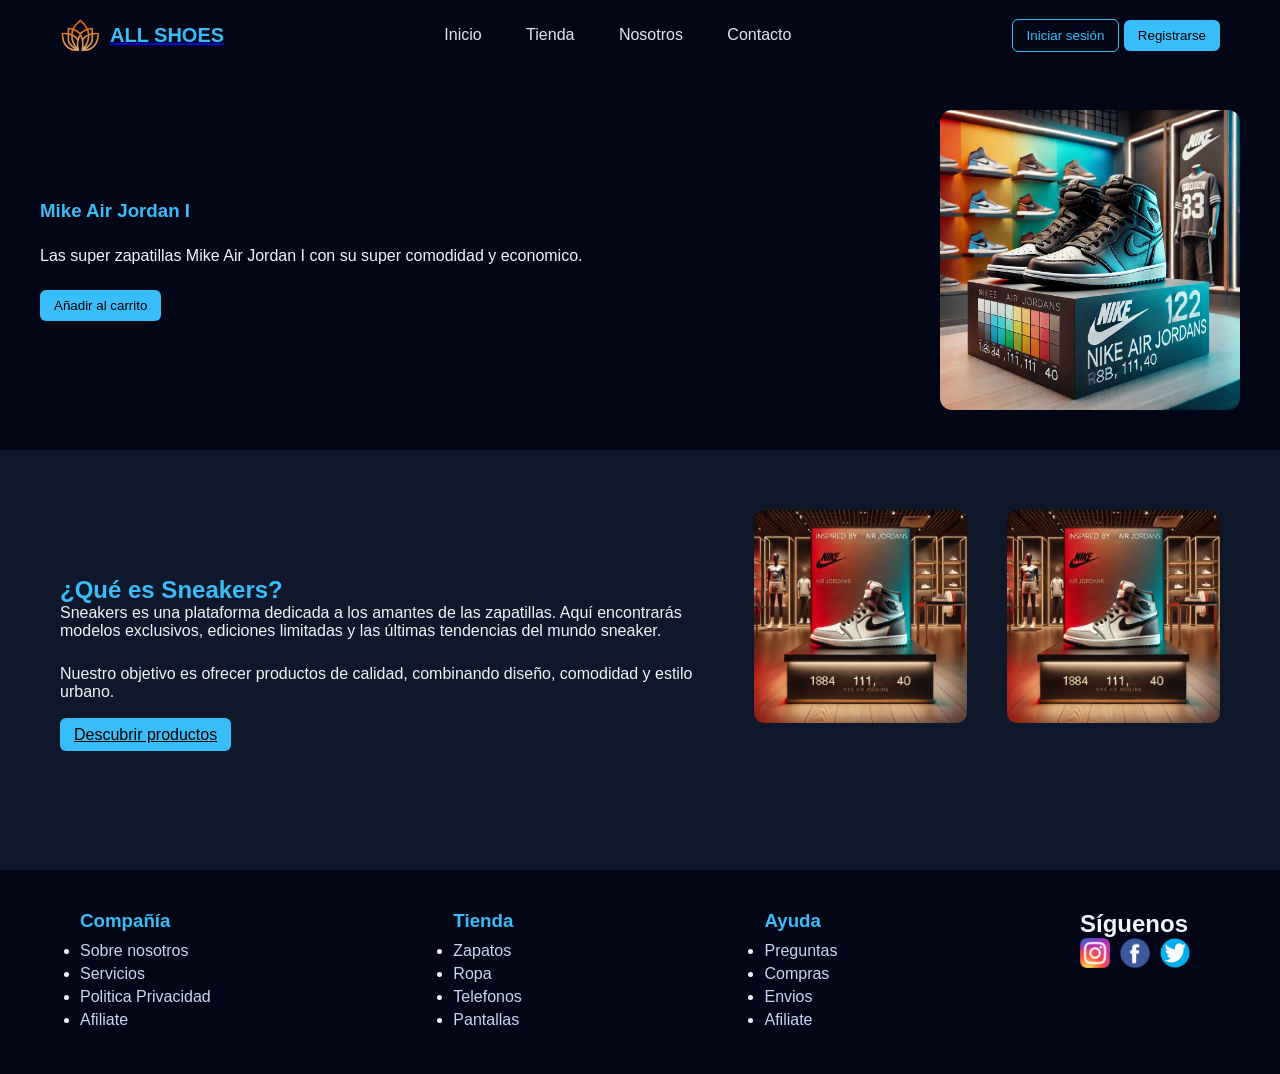
<file: index.html>
<!DOCTYPE html>
<html lang="es">

<head>
    <meta charset="UTF-8">
    <meta name="viewport" content="width=device-width, initial-scale=1.0">
    <title>Inicio - ALL SHOES</title>
    <link rel="stylesheet" href="css\estilos.css">
</head>

<body>

    <header class="encabezado">
        <a href="index.html" class="logo">
            <img src="ALUMNOS_MATERIAL\ALUMNOS_MATERIAL\RECURSOS\images\Logo.png" alt="Logo Sneakers">
            <span>ALL SHOES</span>
        </a>

        <nav class="menu">
            <a href="index.html">Inicio</a>
            <a href="html\tienda.html">Tienda</a>
            <a href="html\nosotros.html">Nosotros</a>
            <a href="html\contactos.html">Contacto</a>
        </nav>

        <div>
            <button class="boton-secundario">Iniciar sesión</button>
            <button class="boton-principal">Registrarse</button>
        </div>
    </header>

    <main>

        <section class="seccion-principal">
            <div class="carrusel">

                <article class="diapositiva">
                    <div>
                        <h1 class="titulo">Mike Air Jordan I</h1>
                        <p class="parrafo">Las super zapatillas Mike Air Jordan I con su super comodidad y economico.</p>
                        <button class="boton-principal">Añadir al carrito</button>
                    </div>
                    <img src="ALUMNOS_MATERIAL\ALUMNOS_MATERIAL\RECURSOS\images\main\sneakers1.jpeg"
                        alt="Imagen producto 1">
                </article>

                <article class="diapositiva">
                    <div>
                        <h1 class="titulo">Mike Jump Vision</h1>
                        <p class="parrafo">Las Mike Jump Vision, las zapatillas con las que podras llegar hasta el espacio de un solo
                            salto junto con su extra comodidad y ayuda en la amortiguación.</p>
                        <button class="boton-principal">Añadir al carrito</button>
                    </div>
                    <img src="ALUMNOS_MATERIAL\ALUMNOS_MATERIAL\RECURSOS\images\main\sneakers3.jpeg"
                        alt="Imagen producto 2">
                </article>

                 <article class="diapositiva">
                    <div>
                        <h1 class="titulo">Mike Air Jordan I</h1>
                        <p class="parrafo">Las super zapatillas Mike Air Jordan I con su super comodidad y economico.</p>
                        <button class="boton-principal">Añadir al carrito</button>
                    </div>
                    <img src="ALUMNOS_MATERIAL\ALUMNOS_MATERIAL\RECURSOS\images\main\sneakers1.jpeg"
                        alt="Imagen producto 1">
                </article>

                <article class="diapositiva">
                    <div>
                        <h1 class="titulo">Mike Jump Vision</h1>
                        <p class="parrafo">Las Mike Jump Vision, las zapatillas con las que podras llegar hasta el espacio de un solo
                            salto junto con su extra comodidad y ayuda en la amortiguación.</p>
                        <button class="boton-principal">Añadir al carrito</button>
                    </div>
                    <img src="ALUMNOS_MATERIAL\ALUMNOS_MATERIAL\RECURSOS\images\main\sneakers3.jpeg"
                        alt="Imagen producto 2">
                </article>

            </div>
        </section>
        <section class="que-es-sneakers animar-entrada">
            <div class="contenido-sneakers">

                <div class="texto-sneakers">
                    <h2>¿Qué es Sneakers?</h2>
                    <p class="parrafo-sneaker">
                        Sneakers es una plataforma dedicada a los amantes de las zapatillas.
                        Aquí encontrarás modelos exclusivos, ediciones limitadas y las últimas
                        tendencias del mundo sneaker.
                    </p>
                    <p class="parrafo-sneaker">
                        Nuestro objetivo es ofrecer productos de calidad, combinando diseño,
                        comodidad y estilo urbano.
                    </p>
                    <a href="tienda.html" class="boton-principal">Descubrir productos</a>
                </div>

                <div class="imagen-sneakers">
                    <img src="ALUMNOS_MATERIAL\ALUMNOS_MATERIAL\RECURSOS\images\main\sneakers4.jpeg"
                        alt="Zapatillas deportivas Sneakers">
                </div>
                  <div class="imagen-sneakers">
                    <img src="ALUMNOS_MATERIAL\ALUMNOS_MATERIAL\RECURSOS\images\main\sneakers4.jpeg"
                        alt="Zapatillas deportivas Sneakers">
                </div>
            </div>
        </section>
    </main>

    <footer class="pie">
        <div class="contenedor-pie">

            <div>
                <h3>Compañía</h3>
                <ul>
                    <li><a href="#">Sobre nosotros</a></li>
                    <li><a href="#">Servicios</a></li>
                    <li><a href="#">Politica Privacidad</a></li>
                    <li><a href="#">Afiliate</a></li>
                </ul>
            </div>

            <div>
                <h3>Tienda</h3>
                <ul>
                    <li><a href="#">Zapatos</a></li>
                    <li><a href="#">Ropa</a></li>
                    <li><a href="#">Telefonos</a></li>
                    <li><a href="#">Pantallas</a></li>
                </ul>
            </div>

            <div>
                <h3>Ayuda</h3>
                <ul>
                    <li><a href="#">Preguntas</a></li>
                    <li><a href="#">Compras</a></li>
                    <li><a href="#">Envios</a></li>
                    <li><a href="#">Afiliate</a></li>
                </ul>
            </div>
            <section class="seccion-redes">
    <h2>Síguenos</h2>

    <div class="iconos-redes">
        <a href="#" aria-label="Instagram">
            <img src="ALUMNOS_MATERIAL\ALUMNOS_MATERIAL\RECURSOS\images\nosotros\instagram-logo.png" alt="Instagram">
        </a>

        <a href="#" aria-label="Facebook">
            <img src="ALUMNOS_MATERIAL\ALUMNOS_MATERIAL\RECURSOS\images\nosotros\facebook-icon.png" alt="Facebook">
        </a>

        <a href="#" aria-label="Twitter">
            <img src="ALUMNOS_MATERIAL\ALUMNOS_MATERIAL\RECURSOS\images\nosotros\twitter-icon.png" alt="Twitter">
        </a>
    </div>

        </div>
    </footer>

</body>

</html>
</file>
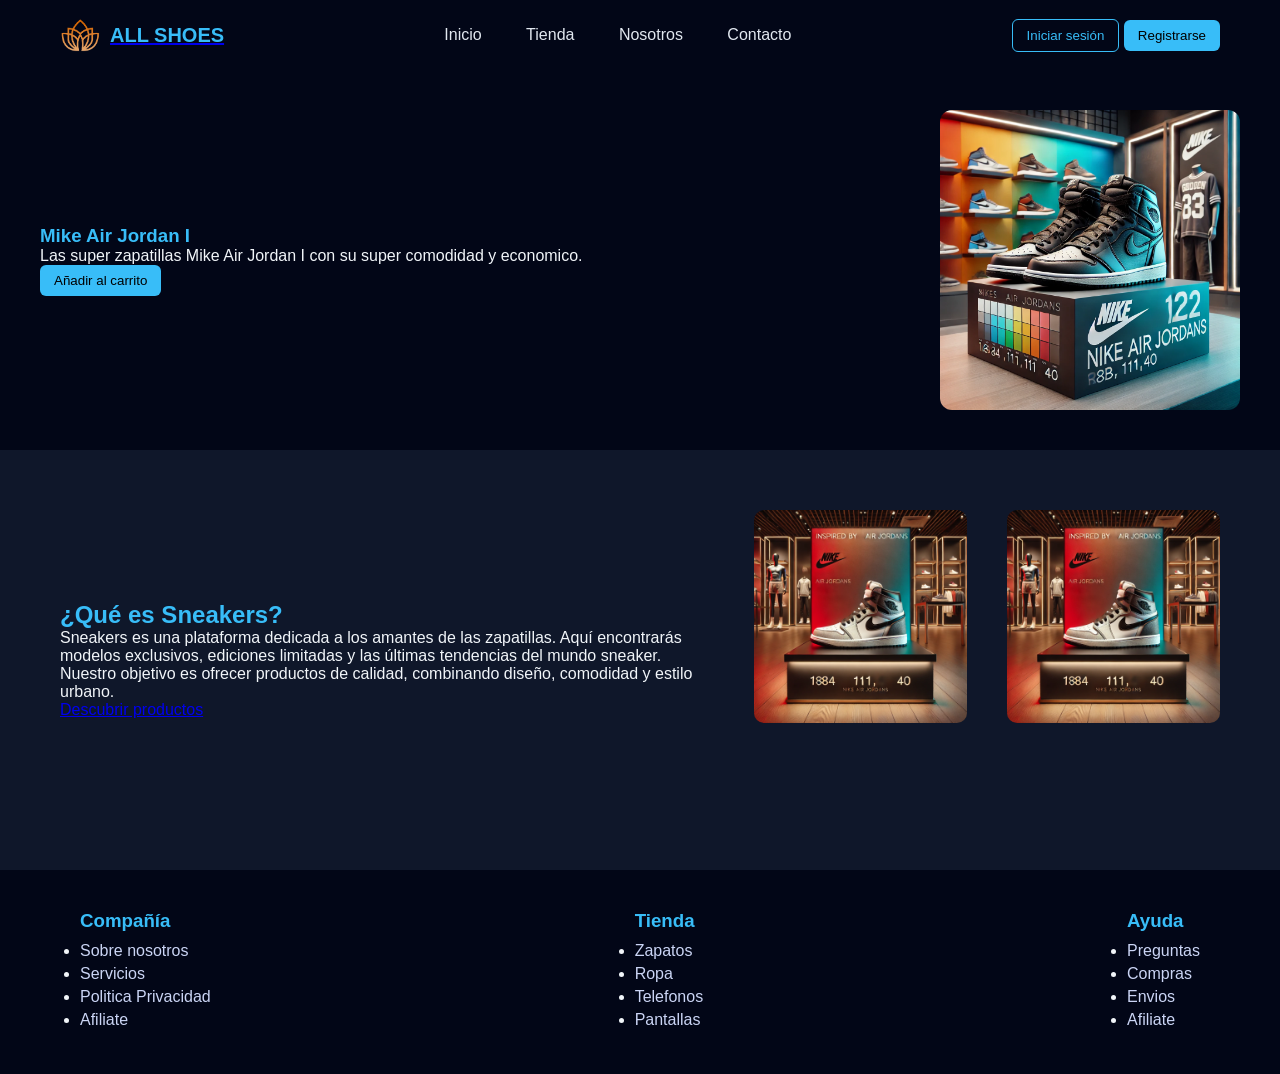
<file: inicio.html>
<!DOCTYPE html>
<html lang="es">

<head>
    <meta charset="UTF-8">
    <meta name="viewport" content="width=device-width, initial-scale=1.0">
    <title>Inicio - ALL SHOES</title>
    <link rel="stylesheet" href="css\estilos.css">
</head>

<body>

    <header class="encabezado">
        <a href="index.html" class="logo">
            <img src="ALUMNOS_MATERIAL\ALUMNOS_MATERIAL\RECURSOS\images\Logo.png" alt="Logo Sneakers">
            <span>ALL SHOES</span>
        </a>

        <nav class="menu">
            <a href="inicio.html">Inicio</a>
            <a href="html\tienda.html">Tienda</a>
            <a href="html\nosotros.html">Nosotros</a>
            <a href="html\contactos.html">Contacto</a>
        </nav>

        <div>
            <button class="boton-secundario">Iniciar sesión</button>
            <button class="boton-principal">Registrarse</button>
        </div>
    </header>

    <main>

        <section class="seccion-principal">
            <div class="carrusel">

                <article class="diapositiva">
                    <div>
                        <h1>Mike Air Jordan I</h1>
                        <p>Las super zapatillas Mike Air Jordan I con su super comodidad y economico.</p>
                        <button class="boton-principal">Añadir al carrito</button>
                    </div>
                    <img src="ALUMNOS_MATERIAL\ALUMNOS_MATERIAL\RECURSOS\images\main\sneakers1.jpeg"
                        alt="Imagen producto 1">
                </article>

                <article class="diapositiva">
                    <div>
                        <h1>Mike Jump Vision</h1>
                        <p>Las Mike Jump Vision, las zapatillas con las que podras llegar hasta el espacio de un solo
                            salto junto con su extra comodidad y ayuda en la amortiguación.</p>
                        <button class="boton-principal">Añadir al carrito</button>
                    </div>
                    <img src="ALUMNOS_MATERIAL\ALUMNOS_MATERIAL\RECURSOS\images\main\sneakers3.jpeg"
                        alt="Imagen producto 2">
                </article>

            </div>
        </section>
        <section class="que-es-sneakers animar-entrada">
            <div class="contenido-sneakers">

                <div class="texto-sneakers">
                    <h2>¿Qué es Sneakers?</h2>
                    <p>
                        Sneakers es una plataforma dedicada a los amantes de las zapatillas.
                        Aquí encontrarás modelos exclusivos, ediciones limitadas y las últimas
                        tendencias del mundo sneaker.
                    </p>
                    <p>
                        Nuestro objetivo es ofrecer productos de calidad, combinando diseño,
                        comodidad y estilo urbano.
                    </p>
                    <a href="tienda.html" class="boton">Descubrir productos</a>
                </div>

                <div class="imagen-sneakers">
                    <img src="ALUMNOS_MATERIAL\ALUMNOS_MATERIAL\RECURSOS\images\main\sneakers4.jpeg"
                        alt="Zapatillas deportivas Sneakers">
                </div>
                  <div class="imagen-sneakers">
                    <img src="ALUMNOS_MATERIAL\ALUMNOS_MATERIAL\RECURSOS\images\main\sneakers4.jpeg"
                        alt="Zapatillas deportivas Sneakers">
                </div>
            </div>
        </section>
    </main>

    <footer class="pie">
        <div class="contenedor-pie">

            <div>
                <h3>Compañía</h3>
                <ul>
                    <li><a href="#">Sobre nosotros</a></li>
                    <li><a href="#">Servicios</a></li>
                    <li><a href="#">Politica Privacidad</a></li>
                    <li><a href="#">Afiliate</a></li>
                </ul>
            </div>

            <div>
                <h3>Tienda</h3>
                <ul>
                    <li><a href="#">Zapatos</a></li>
                    <li><a href="#">Ropa</a></li>
                    <li><a href="#">Telefonos</a></li>
                    <li><a href="#">Pantallas</a></li>
                </ul>
            </div>

            <div>
                <h3>Ayuda</h3>
                <ul>
                    <li><a href="#">Preguntas</a></li>
                    <li><a href="#">Compras</a></li>
                    <li><a href="#">Envios</a></li>
                    <li><a href="#">Afiliate</a></li>
                </ul>
            </div>

        </div>
    </footer>

</body>

</html>
</file>
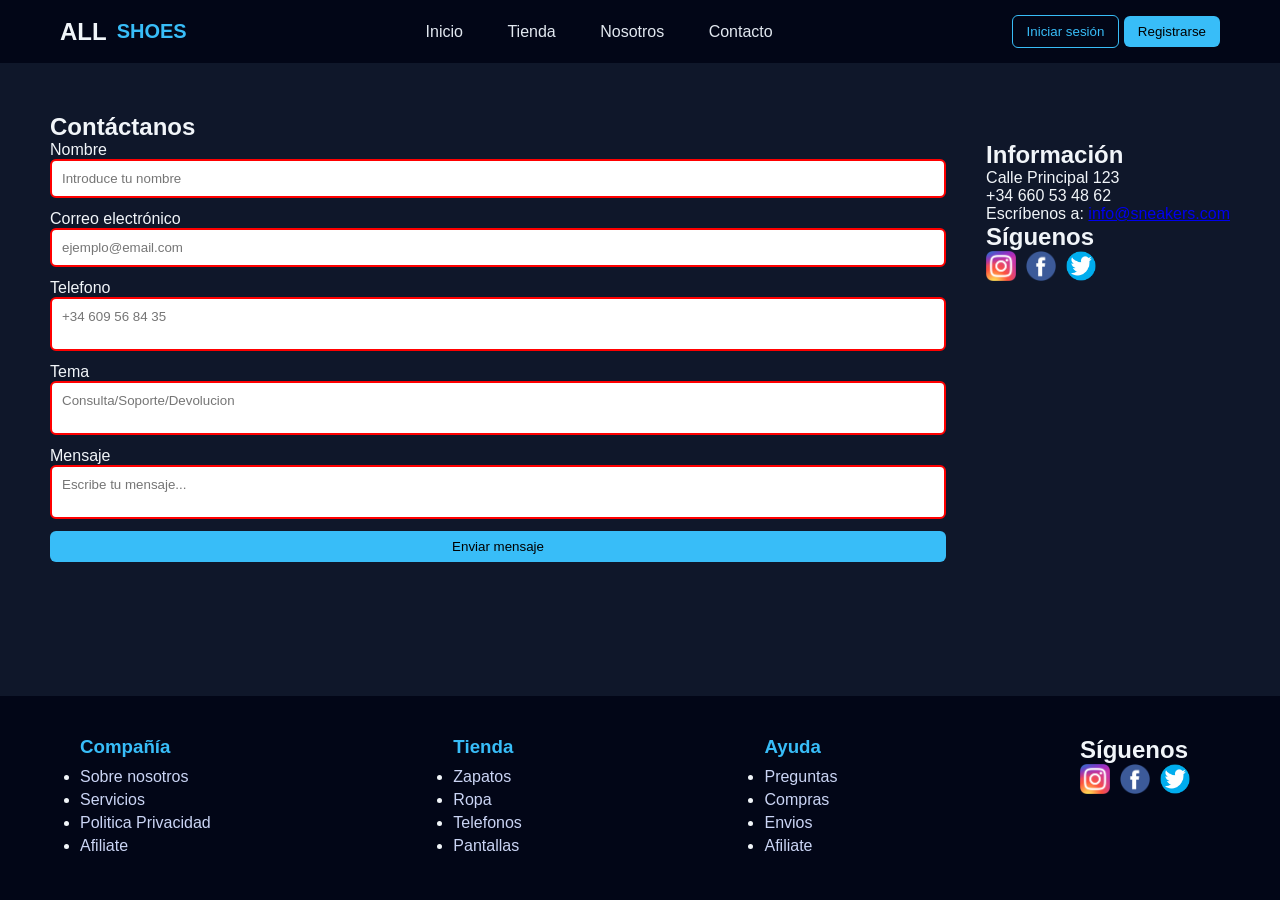
<file: html/contactos.html>
<!DOCTYPE html>
<html lang="es">
<head>
<meta charset="UTF-8">
<meta name="viewport" content="width=device-width, initial-scale=1.0">
<title>Contacto - ALL SHOES</title>
<link rel="stylesheet" href="..\css\estilos.css">
</head>
<body>

<header class="encabezado">
<div class="logo">ALL <span>SHOES</span></div>

<nav class="menu">
<a href="..\index.html">Inicio</a>
<a href="tienda.html">Tienda</a>
<a href="nosotros.html">Nosotros</a>
<a href="contactos.html">Contacto</a>
</nav>

<div>
<button class="boton-secundario">Iniciar sesión</button>
<button class="boton-principal">Registrarse</button>
</div>
</header>

<main>

<section class="seccion-contacto">

<h1>Contáctanos</h1>

<div class="contenedor-contacto">

<form action="#" method="post">

<label for="nombre">Nombre</label>
<input type="text" id="nombre" name="nombre" placeholder="Introduce tu nombre" required>

<label for="correo">Correo electrónico</label>
<input type="email" id="correo" name="correo" placeholder="ejemplo@email.com" required>

<label for="telefono">Telefono</label>
<textarea id="telefono" name="telefono" placeholder="+34 609 56 84 35" required></textarea>

<label for="TEMA">Tema</label>
<textarea id="Tema" name="Tema" placeholder="Consulta/Soporte/Devolucion" required></textarea>



<label for="mensaje">Mensaje</label>
<textarea id="mensaje" name="mensaje" placeholder="Escribe tu mensaje..." required></textarea>

<button type="submit" class="boton-principal">Enviar mensaje</button>

</form>

<div>
<h2>Información</h2>
<p> Calle Principal 123</p>
<p> +34 660 53 48 62</p>
<p>
    Escríbenos a:
    <a href="mailto:info@sneakers.com">
        info@sneakers.com
    </a>
</p>

<section class="seccion-redes">
    <h2>Síguenos</h2>

    <div class="iconos-redes">
        <a href="#" aria-label="Instagram">
            <img src="..\ALUMNOS_MATERIAL\ALUMNOS_MATERIAL\RECURSOS\images\nosotros\instagram-logo.png" alt="Instagram">
        </a>

        <a href="#" aria-label="Facebook">
            <img src="..\ALUMNOS_MATERIAL\ALUMNOS_MATERIAL\RECURSOS\images\nosotros\facebook-icon.png" alt="Facebook">
        </a>

        <a href="#" aria-label="Twitter">
            <img src="..\ALUMNOS_MATERIAL\ALUMNOS_MATERIAL\RECURSOS\images\nosotros\twitter-icon.png" alt="Twitter">
        </a>
    </div>
</section>
</div>

</div>

</section>

</main>

<footer class="pie">
<div class="contenedor-pie">

<div>
<h3>Compañía</h3>
<ul>
<li><a href="#">Sobre nosotros</a></li>
<li><a href="#">Servicios</a></li>
<li><a href="#">Politica Privacidad</a></li>
<li><a href="#">Afiliate</a></li>
</ul>
</div>

<div>
<h3>Tienda</h3>
<ul>
<li><a href="#">Zapatos</a></li>
<li><a href="#">Ropa</a></li>
<li><a href="#">Telefonos</a></li>
<li><a href="#">Pantallas</a></li>
</ul>
</div>

<div>
<h3>Ayuda</h3>
<ul>
<li><a href="#">Preguntas</a></li>
<li><a href="#">Compras</a></li>
<li><a href="#">Envios</a></li>
<li><a href="#">Afiliate</a></li>
</ul>
</div>
<section class="seccion-redes">
    <h2>Síguenos</h2>

    <div class="iconos-redes">
        <a href="#" aria-label="Instagram">
            <img src="..\ALUMNOS_MATERIAL\ALUMNOS_MATERIAL\RECURSOS\images\nosotros\instagram-logo.png" alt="Instagram">
        </a>

        <a href="#" aria-label="Facebook">
            <img src="..\ALUMNOS_MATERIAL\ALUMNOS_MATERIAL\RECURSOS\images\nosotros\facebook-icon.png" alt="Facebook">
        </a>

        <a href="#" aria-label="Twitter">
            <img src="..\ALUMNOS_MATERIAL\ALUMNOS_MATERIAL\RECURSOS\images\nosotros\twitter-icon.png" alt="Twitter">
        </a>
    </div>


</div>
</footer>

</body>
</html>
</file>
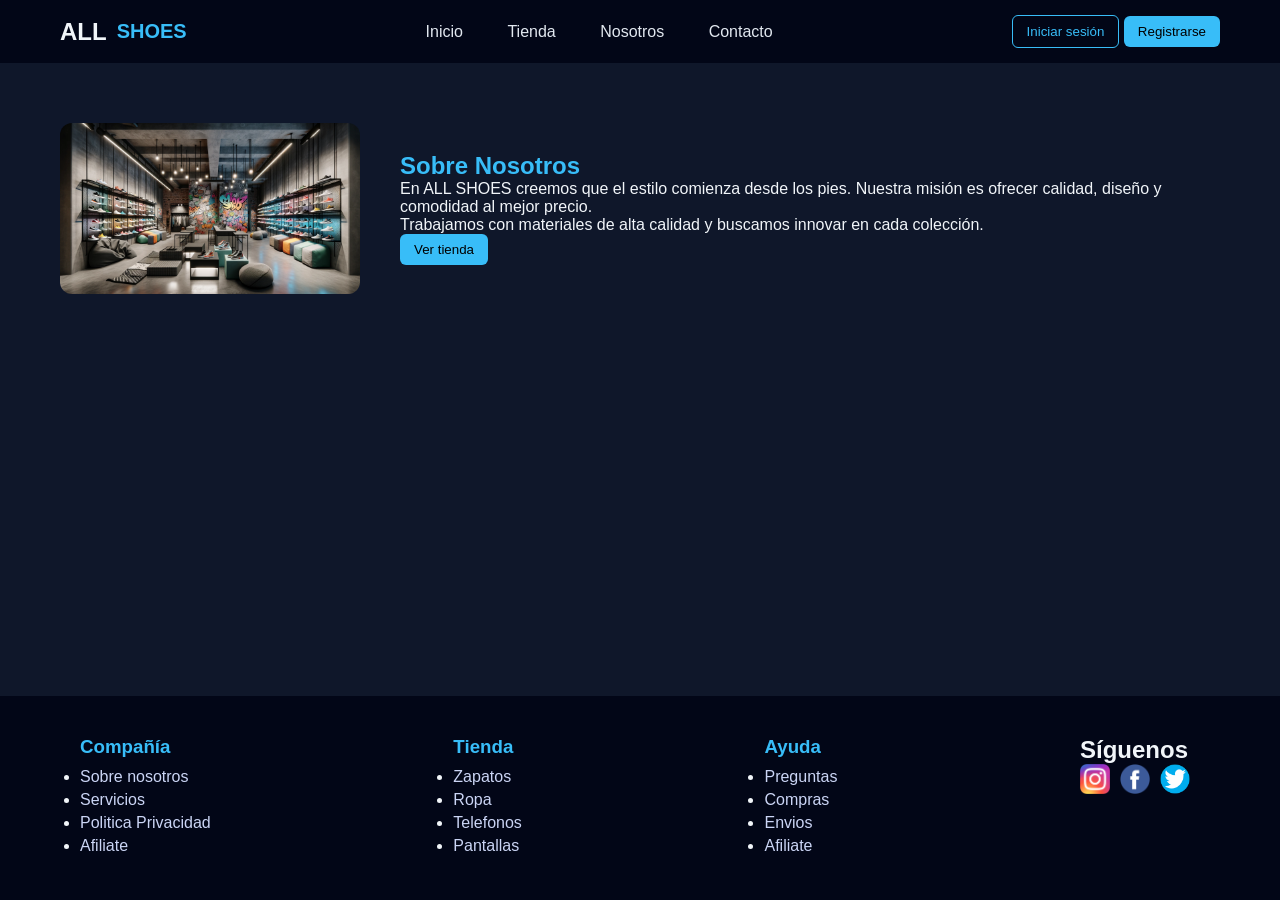
<file: html/nosotros.html>
<!DOCTYPE html>
<html lang="es">
<head>
<meta charset="UTF-8">
<meta name="viewport" content="width=device-width, initial-scale=1.0">
<title>Nosotros - ALL SHOES</title>
<link rel="stylesheet" href="..\css\estilos.css">
</head>
<body>

<header class="encabezado">
<div class="logo">ALL <span>SHOES</span></div>

<nav class="menu">
<a href="..\index.html">Inicio</a>
<a href="tienda.html">Tienda</a>
<a href="nosotros.html">Nosotros</a>
<a href="contactos.html">Contacto</a>
</nav>

<div>
<button class="boton-secundario">Iniciar sesión</button>
<button class="boton-principal">Registrarse</button>
</div>
</header>

<main>

<section class="seccion-nosotros">

<img src="..\ALUMNOS_MATERIAL\ALUMNOS_MATERIAL\RECURSOS\images\nosotros\tienda.webp" alt="Imagen sobre la empresa">

<div class="texto-nosotros">
<h1>Sobre Nosotros</h1>
<p>
En ALL SHOES creemos que el estilo comienza desde los pies.
Nuestra misión es ofrecer calidad, diseño y comodidad al mejor precio.
</p>

<p>
Trabajamos con materiales de alta calidad y buscamos innovar
en cada colección.
</p>

<button class="boton-principal">Ver tienda</button>
</div>

</section>

</main>

<footer class="pie">
<div class="contenedor-pie">

<div>
<h3>Compañía</h3>
<ul>
<li><a href="#">Sobre nosotros</a></li>
<li><a href="#">Servicios</a></li>
<li><a href="#">Politica Privacidad</a></li>
<li><a href="#">Afiliate</a></li>
</ul>
</div>

<div>
<h3>Tienda</h3>
<ul>
<li><a href="#">Zapatos</a></li>
<li><a href="#">Ropa</a></li>
<li><a href="#">Telefonos</a></li>
<li><a href="#">Pantallas</a></li>
</ul>
</div>

<div>
<h3>Ayuda</h3>
<ul>
<li><a href="#">Preguntas</a></li>
<li><a href="#">Compras</a></li>
<li><a href="#">Envios</a></li>
<li><a href="#">Afiliate</a></li>
</ul>
</div>
<section class="seccion-redes">
    <h2>Síguenos</h2>

    <div class="iconos-redes">
        <a href="#" aria-label="Instagram">
            <img src="..\ALUMNOS_MATERIAL\ALUMNOS_MATERIAL\RECURSOS\images\nosotros\instagram-logo.png" alt="Instagram">
        </a>

        <a href="#" aria-label="Facebook">
            <img src="..\ALUMNOS_MATERIAL\ALUMNOS_MATERIAL\RECURSOS\images\nosotros\facebook-icon.png" alt="Facebook">
        </a>

        <a href="#" aria-label="Twitter">
            <img src="..\ALUMNOS_MATERIAL\ALUMNOS_MATERIAL\RECURSOS\images\nosotros\twitter-icon.png" alt="Twitter">
        </a>
    </div>

</div>
</footer>

</body>
</html>
</file>
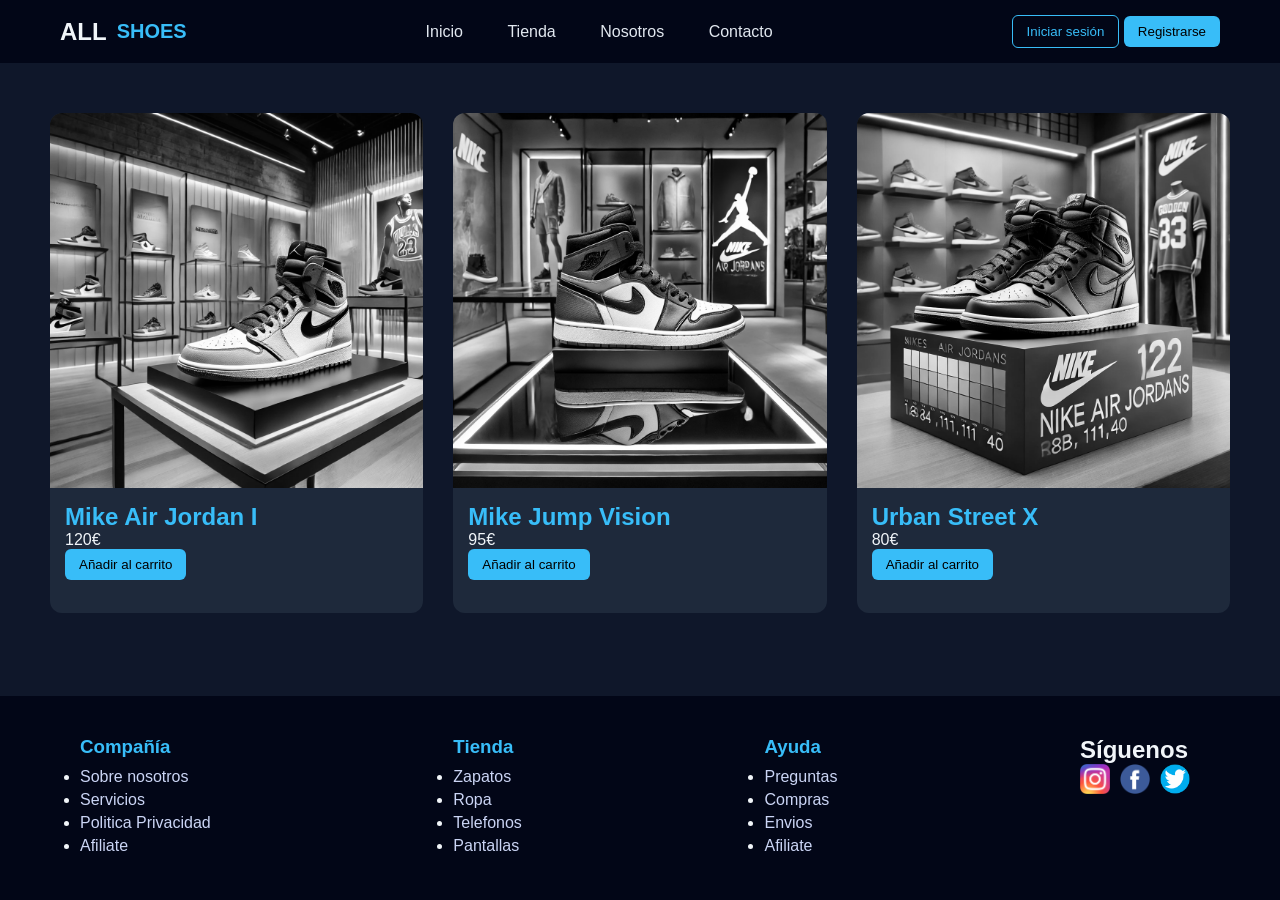
<file: html/tienda.html>
<!DOCTYPE html>
<html lang="es">
<head>
<meta charset="UTF-8">
<meta name="viewport" content="width=device-width, initial-scale=1.0">
<title>Tienda - ALL SHOES</title>
<link rel="stylesheet" href="..\css\estilos.css">
</head>
<body>

<header class="encabezado">
<div class="logo">ALL <span>SHOES</span></div>

<nav class="menu">
<a href="..\index.html">Inicio</a>
<a href="tienda.html">Tienda</a>
<a href="nosotros.html">Nosotros</a>
<a href="contactos.html">Contacto</a>
</nav>

<div>
<button class="boton-secundario">Iniciar sesión</button>
<button class="boton-principal">Registrarse</button>
</div>
</header>

<main>

<section class="seccion-productos">

<article class="tarjeta">
<img src="..\ALUMNOS_MATERIAL\ALUMNOS_MATERIAL\RECURSOS\images\main\sneakers5.jpeg" alt="Zapatilla modelo 1">
<div class="contenido-tarjeta">
<h2>Mike Air Jordan I</h2>
<p>120€</p>
<button class="boton-principal">Añadir al carrito</button>
</div>
</article>

<article class="tarjeta">
<img src="..\ALUMNOS_MATERIAL\ALUMNOS_MATERIAL\RECURSOS\images\main\sneakers6.jpeg" alt="Zapatilla modelo 2">
<div class="contenido-tarjeta">
<h2>Mike Jump Vision</h2>
<p>95€</p>
<button class="boton-principal">Añadir al carrito</button>
</div>
</article>

<article class="tarjeta">
<img src="..\ALUMNOS_MATERIAL\ALUMNOS_MATERIAL\RECURSOS\images\main\sneakers1.jpeg" alt="Zapatilla modelo 3">
<div class="contenido-tarjeta">
<h2>Urban Street X</h2>
<p>80€</p>
<button class="boton-principal">Añadir al carrito</button>
</div>
</article>

</section>

</main>

<footer class="pie">
<div class="contenedor-pie">

<div>
<h3>Compañía</h3>
<ul>
<li><a href="#">Sobre nosotros</a></li>
<li><a href="#">Servicios</a></li>
<li><a href="#">Politica Privacidad</a></li>
<li><a href="#">Afiliate</a></li>
</ul>
</div>

<div>
<h3>Tienda</h3>
<ul>
<li><a href="#">Zapatos</a></li>
<li><a href="#">Ropa</a></li>
<li><a href="#">Telefonos</a></li>
<li><a href="#">Pantallas</a></li>
</ul>
</div>

<div>
<h3>Ayuda</h3>
<ul>
<li><a href="#">Preguntas</a></li>
<li><a href="#">Compras</a></li>
<li><a href="#">Envios</a></li>
<li><a href="#">Afiliate</a></li>
</ul>
</div>
<section class="seccion-redes">
    <h2>Síguenos</h2>

    <div class="iconos-redes">
        <a href="#" aria-label="Instagram">
            <img src="..\ALUMNOS_MATERIAL\ALUMNOS_MATERIAL\RECURSOS\images\nosotros\instagram-logo.png" alt="Instagram">
        </a>

        <a href="#" aria-label="Facebook">
            <img src="..\ALUMNOS_MATERIAL\ALUMNOS_MATERIAL\RECURSOS\images\nosotros\facebook-icon.png" alt="Facebook">
        </a>

        <a href="#" aria-label="Twitter">
            <img src="..\ALUMNOS_MATERIAL\ALUMNOS_MATERIAL\RECURSOS\images\nosotros\twitter-icon.png" alt="Twitter">
        </a>
    </div>

</div>
</footer>

</body>
</html>
</file>
